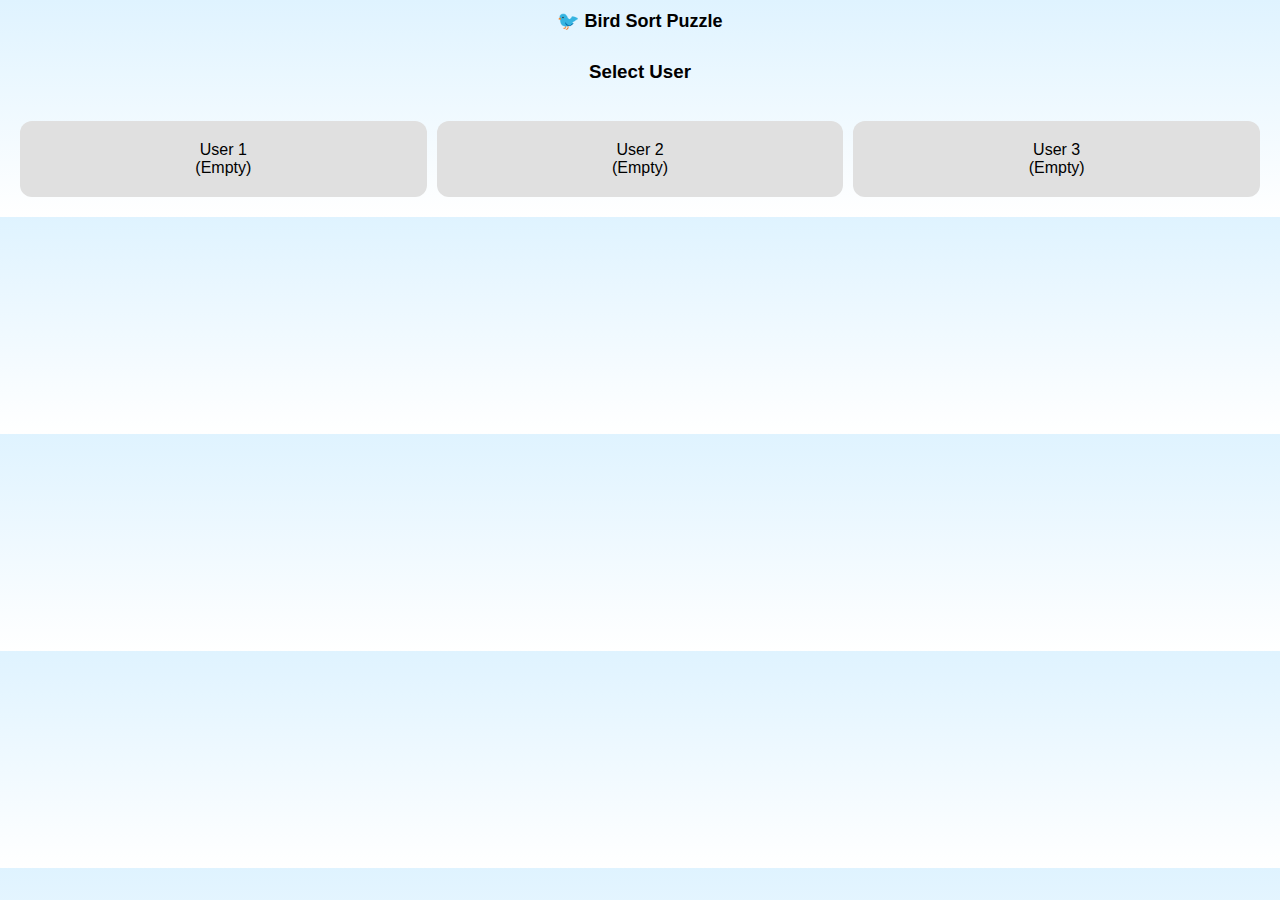
<file: Index.html>
<!DOCTYPE html>
<html lang="en">
<head>
<meta charset="UTF-8">
<title>Bird Sort Puzzle</title>
<meta name="viewport" content="width=device-width, initial-scale=1.0">

<style>
body{
  margin:0;
  font-family:Arial;
  background:linear-gradient(#dff3ff,#fff);
  text-align:center
}
header{padding:10px;font-size:18px;font-weight:bold}
button{padding:8px 12px;margin:6px}
input{padding:8px;margin:6px;width:200px}

.grid{display:grid;grid-template-columns:repeat(3,1fr);gap:10px;padding:20px}
.userBtn{padding:20px;border-radius:12px;background:#e0e0e0}

#userSelect,#levelSelect,#game,#nameEntry{display:none}

.branch{
  width:72px;height:230px;
  background:#8b5a2b;
  border-radius:14px;
  display:flex;
  flex-direction:column-reverse;
  align-items:center;
  padding:6px 0;
  cursor:pointer;
  position:relative;
}

.bird{
  font-size:30px;
  transition:transform 0.2s ease;
  position:relative;
}

/* ---------- PER-BIRD GLOW COLORS ---------- */
.glow-🐦{box-shadow:0 0 14px #ff4fa3}
.glow-🦜{box-shadow:0 0 14px #4caf50}
.glow-🐤{box-shadow:0 0 14px #ffeb3b}
.glow-🕊️{box-shadow:0 0 14px #03a9f4}
.glow-🦉{box-shadow:0 0 14px #9c27b0}
.glow-🐧{box-shadow:0 0 14px #2196f3}
.glow-🐥{box-shadow:0 0 14px #ff9800}
.glow-🦆{box-shadow:0 0 14px #009688}
.glow-🦢{box-shadow:0 0 14px #ffffff}
.glow-🐓{box-shadow:0 0 14px #f44336}

/* ---------- FLYING ARC ---------- */
.fly{
  animation:flyArc 0.45s ease-in-out forwards;
}

@keyframes flyArc{
  0%{transform:translate(0,0) scale(1)}
  50%{transform:translate(0,-60px) scale(1.2)}
  100%{transform:translate(0,0) scale(1)}
}
</style>
</head>

<body>

<header>🐦 Bird Sort Puzzle</header>

<div id="userSelect">
  <h3>Select User</h3>
  <div class="grid">
    <div class="userBtn" onclick="selectUser(1)">User 1<br><span id="u1"></span></div>
    <div class="userBtn" onclick="selectUser(2)">User 2<br><span id="u2"></span></div>
    <div class="userBtn" onclick="selectUser(3)">User 3<br><span id="u3"></span></div>
  </div>
</div>

<div id="nameEntry">
  <h3>Enter Name</h3>
  <input id="username">
  <br>
  <button onclick="saveName()">Continue</button>
</div>

<div id="levelSelect">
  <h3 id="welcome"></h3>
  <div id="grid" style="display:grid;grid-template-columns:repeat(4,1fr);gap:10px;padding:15px"></div>
</div>

<div id="game">
  <div>
    Level <span id="lvl"></span> |
    ⏱ <span id="time">0</span>s |
    Moves <span id="moves">0</span>
  </div>

  <button onclick="resetLevel()">🔄 Reset</button>
  <button onclick="back()">⬅ Levels</button>
  <button onclick="switchUser()">👤 Switch User</button>

  <div id="board" style="display:flex;flex-wrap:wrap;gap:14px;justify-content:center;padding:15px"></div>
</div>

<script>
/* ---------- CONFIG ---------- */
const MAX=4, TOTAL_LEVELS=1000;
const ALL_BIRDS=["🐦","🦜","🐤","🕊️","🦉","🐧","🐥","🦆","🦢","🐓"];

/* ---------- AUDIO ---------- */
function playMoveSound(){
  const ctx=new (window.AudioContext||window.webkitAudioContext)();
  const o=ctx.createOscillator(), g=ctx.createGain();
  o.frequency.setValueAtTime(900,ctx.currentTime);
  o.frequency.exponentialRampToValueAtTime(1300,ctx.currentTime+0.15);
  g.gain.setValueAtTime(0.25,ctx.currentTime);
  g.gain.exponentialRampToValueAtTime(0.001,ctx.currentTime+0.2);
  o.connect(g); g.connect(ctx.destination);
  o.start(); o.stop(ctx.currentTime+0.2);
}

function playWinSound(){
  const ctx=new (window.AudioContext||window.webkitAudioContext)();
  const o=ctx.createOscillator(), g=ctx.createGain();
  o.frequency.setValueAtTime(700,ctx.currentTime);
  o.frequency.exponentialRampToValueAtTime(1200,ctx.currentTime+0.5);
  g.gain.setValueAtTime(0.3,ctx.currentTime);
  g.gain.exponentialRampToValueAtTime(0.001,ctx.currentTime+0.6);
  o.connect(g); g.connect(ctx.destination);
  o.start(); o.stop(ctx.currentTime+0.6);
}

/* ---------- USER ---------- */
let currentUser=null, userKey="", userData=null;

function loadUsers(){
  for(let i=1;i<=3;i++){
    const u=JSON.parse(localStorage.getItem("birdUser_"+i));
    document.getElementById("u"+i).innerText=u?u.name:"(Empty)";
  }
}

function selectUser(id){
  currentUser=id;
  userKey="birdUser_"+id;
  const data=JSON.parse(localStorage.getItem(userKey));
  if(!data){
    userSelect.style.display="none";
    nameEntry.style.display="block";
  }else{
    userData=data;
    showLevels();
  }
}

function saveName(){
  const name=username.value.trim();
  if(!name)return alert("Enter name");
  userData={name,unlocked:1,stars:{}};
  localStorage.setItem(userKey,JSON.stringify(userData));
  showLevels();
}

function switchUser(){
  game.style.display="none";
  levelSelect.style.display="none";
  userSelect.style.display="block";
  loadUsers();
}

/* ---------- LEVEL SELECT ---------- */
function showLevels(){
  nameEntry.style.display="none";
  userSelect.style.display="none";
  levelSelect.style.display="block";
  welcome.innerText="Welcome, "+userData.name;

  grid.innerHTML="";
  for(let i=1;i<=TOTAL_LEVELS;i++){
    const d=document.createElement("div");
    d.style.padding="12px";
    d.style.background=i>userData.unlocked?"#bbb":"#e0e0e0";
    d.innerHTML=`Lv ${i}<br>${"⭐".repeat(userData.stars[i]||0)}`;
    if(i<=userData.unlocked)d.onclick=()=>start(i);
    grid.appendChild(d);
  }
}

/* ---------- GAME ---------- */
let branches=[], selected=null;
let moves=0, time=0, timer, level=1;

function getConfig(l){
  if(l<=10)return{birds:3,empty:2};
  if(l<=20)return{birds:4,empty:2};
  return{birds:10,empty:1};
}

function start(l){
  level=l; moves=0; time=0;
  lvl.innerText=l;
  levelSelect.style.display="none";
  game.style.display="block";
  generate(l);
  startTimer();
  render();
}

function resetLevel(){ start(level); }

function generate(l){
  const c=getConfig(l);
  const birds=ALL_BIRDS.slice(0,c.birds);
  const pool=[];
  birds.forEach(b=>{for(let i=0;i<MAX;i++)pool.push(b)});
  pool.sort(()=>Math.random()-0.5);
  branches=Array.from({length:birds.length+c.empty},()=>[]);
  pool.forEach((b,i)=>branches[i%(branches.length-c.empty)].push(b));
}

function render(){
  board.innerHTML="";
  branches.forEach((br,i)=>{
    const d=document.createElement("div");
    d.className="branch";
    d.onclick=()=>selectBranch(i);

    br.forEach((x,idx)=>{
      const e=document.createElement("div");
      e.className="bird";
      e.innerText=x;
      if(selected===i && idx===br.length-1){
        e.classList.add("glow-"+x);
      }
      d.appendChild(e);
    });
    board.appendChild(d);
  });
  document.getElementById("moves").innerText=moves;
}

function selectBranch(i){
  if(selected===null){
    if(!branches[i].length)return;
    selected=i;
  }else{
    move(selected,i);
    selected=null;
  }
  render();
}

function move(f,t){
  if(f===t)return;
  const a=branches[f], b=branches[t];
  if(!a.length||b.length>=MAX)return;
  const bird=a.at(-1);
  if(b.length&&b.at(-1)!==bird)return;

  playMoveSound();

  let c=0;
  for(let i=a.length-1;i>=0;i--){
    if(a[i]===bird)c++; else break;
  }
  const m=Math.min(c,MAX-b.length);

  for(let i=0;i<m;i++)b.push(a.pop());
  moves++;
  checkWin();
}

function checkWin(){
  if(branches.every(b=>!b.length||(b.length===MAX&&b.every(x=>x===b[0])))){
    clearInterval(timer);
    playWinSound();
    let stars=1;
    if(time<40&&moves<15)stars=3;
    else if(time<70&&moves<30)stars=2;
    userData.stars[level]=Math.max(userData.stars[level]||0,stars);
    if(level===userData.unlocked)userData.unlocked++;
    localStorage.setItem(userKey,JSON.stringify(userData));
    setTimeout(showLevels,1000);
  }
}

function startTimer(){
  clearInterval(timer);
  timer=setInterval(()=>{time++;document.getElementById("time").innerText=time},1000);
}

function back(){
  clearInterval(timer);
  showLevels();
}

/* ---------- START ---------- */
userSelect.style.display="block";
loadUsers();
</script>

</body>
</html>
</file>
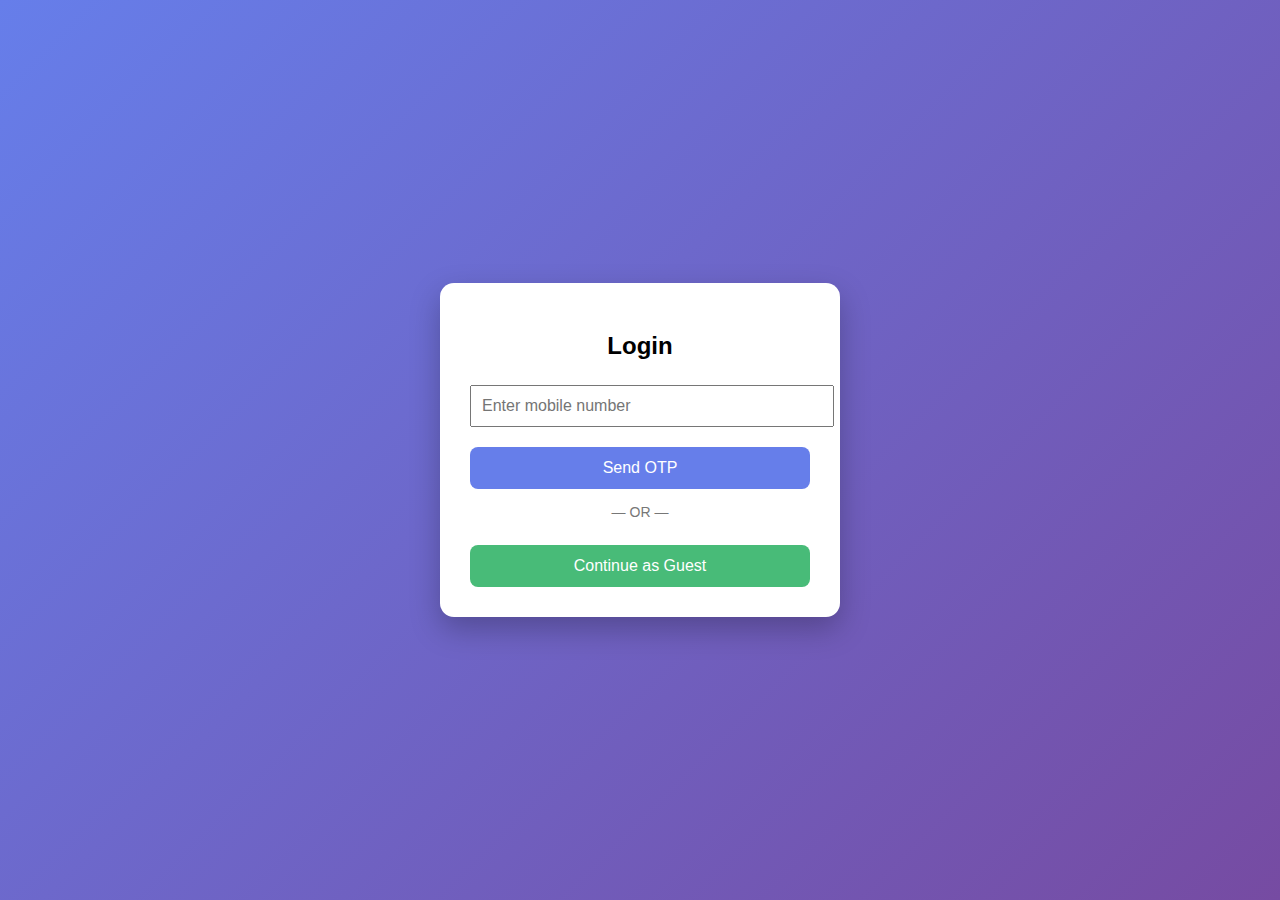
<file: Login.html>
<!DOCTYPE html>
<html lang="en">
<head>
<meta charset="UTF-8">
<title>Login System</title>

<style>
  body {
    font-family: Arial, sans-serif;
    background: linear-gradient(135deg, #667eea, #764ba2);
    height: 100vh;
    margin: 0;
    display: flex;
    justify-content: center;
    align-items: center;
  }

  .box {
    background: #fff;
    width: 340px;
    padding: 30px;
    border-radius: 14px;
    text-align: center;
    box-shadow: 0 12px 30px rgba(0,0,0,0.25);
  }

  h2 {
    margin-bottom: 15px;
  }

  input {
    width: 100%;
    padding: 10px;
    margin: 10px 0;
    font-size: 16px;
  }

  button {
    width: 100%;
    padding: 12px;
    font-size: 16px;
    margin-top: 10px;
    background: #667eea;
    color: #fff;
    border: none;
    border-radius: 8px;
    cursor: pointer;
  }

  button:hover {
    background: #5a67d8;
  }

  .guest-btn {
    background: #48bb78;
  }

  .guest-btn:hover {
    background: #38a169;
  }

  .hidden {
    display: none;
  }

  .divider {
    margin: 15px 0;
    font-size: 14px;
    color: #777;
  }
</style>
</head>

<body>

<!-- LOGIN BOX -->
<div class="box" id="loginBox">
  <h2>Login</h2>

  <input type="tel" id="mobile" placeholder="Enter mobile number" maxlength="10">
  <button onclick="sendOTP()">Send OTP</button>

  <div id="otpSection" class="hidden">
    <input type="number" id="otp" placeholder="Enter OTP">
    <button onclick="verifyOTP()">Verify & Login</button>
  </div>

  <div class="divider">— OR —</div>

  <button class="guest-btn" onclick="guestLogin()">Continue as Guest</button>
</div>

<!-- HOME PAGE -->
<div class="box hidden" id="homeBox">
  <h2 id="welcomeText"></h2>
  <p>This is your normal website content.</p>
  <button onclick="logout()">Logout</button>
</div>

<script>
  let generatedOTP = "";

  function sendOTP() {
    const mobile = document.getElementById("mobile").value;

    if (mobile.length !== 10) {
      alert("Enter valid 10-digit mobile number");
      return;
    }

    generatedOTP = Math.floor(100000 + Math.random() * 900000);
    alert("Your OTP is: " + generatedOTP); // demo
    document.getElementById("otpSection").classList.remove("hidden");
  }

  function verifyOTP() {
    const otp = document.getElementById("otp").value;

    if (otp === generatedOTP.toString()) {
      localStorage.setItem("loginType", "mobile");
      localStorage.setItem("userId", "User-" + Date.now());
      showHome();
    } else {
      alert("Invalid OTP");
    }
  }

  function guestLogin() {
    const guestId = "Guest-" + Math.floor(1000 + Math.random() * 9000);
    localStorage.setItem("loginType", "guest");
    localStorage.setItem("userId", guestId);
    showHome();
  }

  function showHome() {
    document.getElementById("loginBox").classList.add("hidden");
    document.getElementById("homeBox").classList.remove("hidden");

    const loginType = localStorage.getItem("loginType");
    const userId = localStorage.getItem("userId");

    if (loginType === "guest") {
      document.getElementById("welcomeText").innerText =
        "Welcome, " + userId + " 👋";
    } else {
      document.getElementById("welcomeText").innerText =
        "Welcome Back!";
    }
  }

  function logout() {
    localStorage.clear();
    location.reload();
  }

  window.onload = function () {
    if (localStorage.getItem("loginType")) {
      showHome();
    }
  };
</script>

</body>
</html>
</file>
